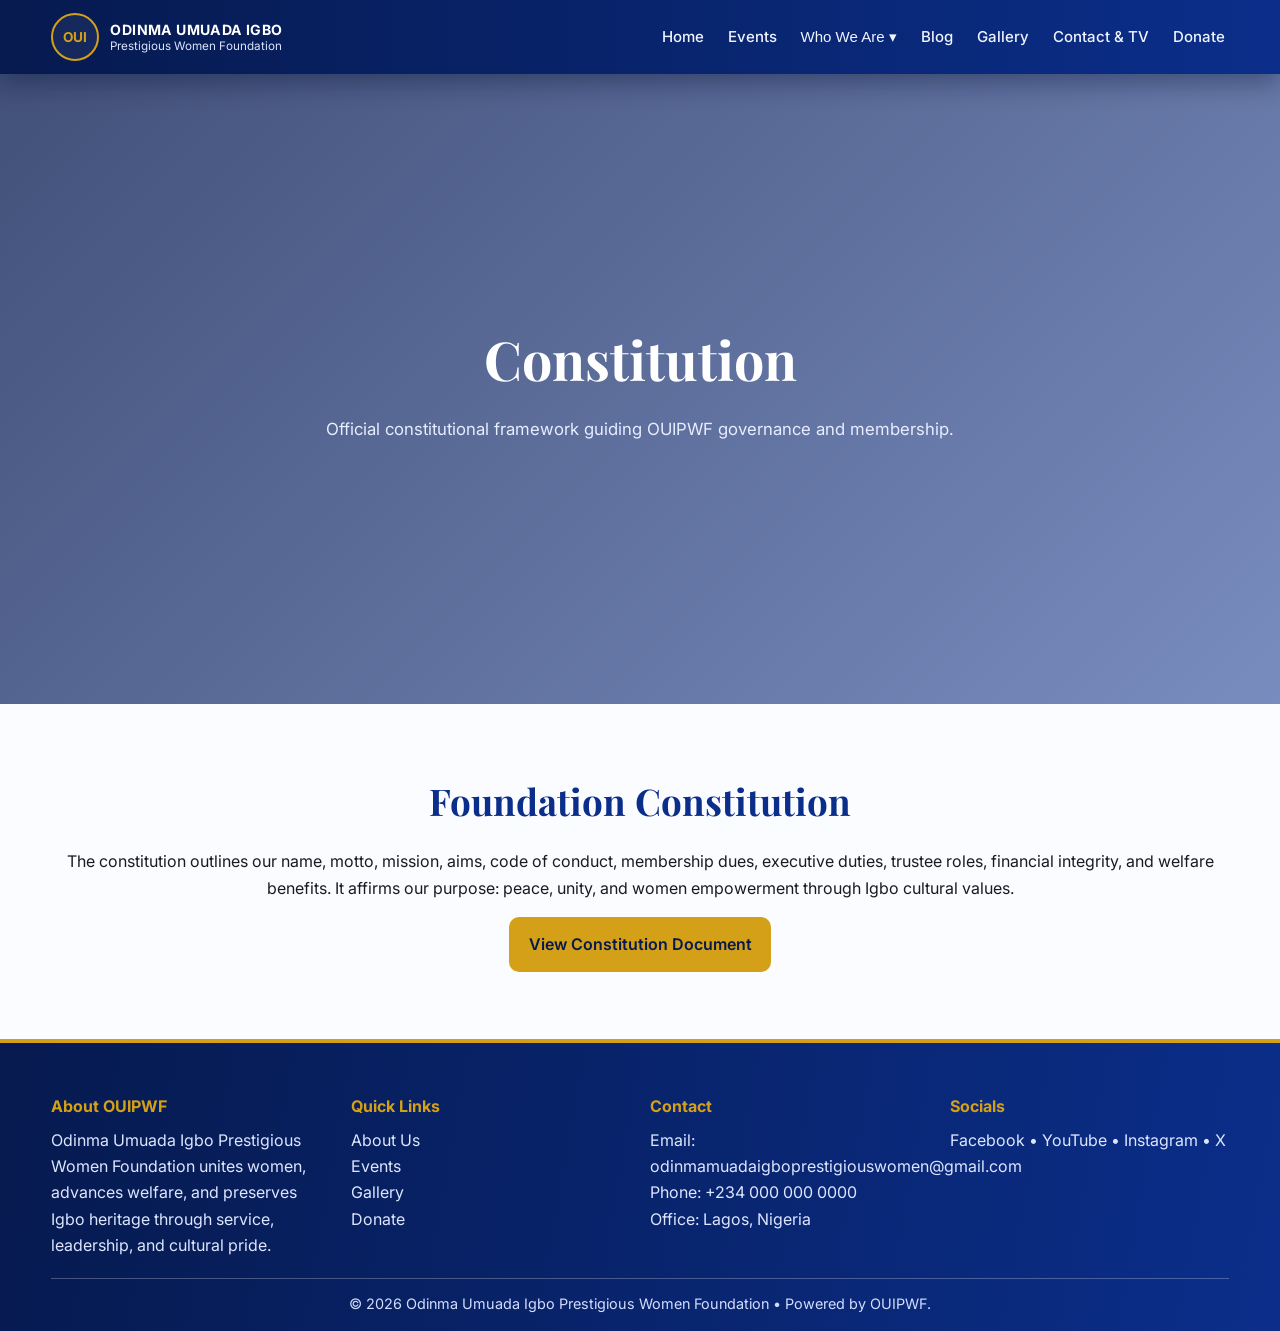
<file: constitution.html>
<!doctype html><html><head><meta charset='UTF-8'><meta name='viewport' content='width=device-width,initial-scale=1'><title>Constitution | OUIPWF</title><link rel='stylesheet' href='styles.css'></head><body><div data-include='header'></div>
<section class='hero'><video autoplay muted loop playsinline data-hero-video></video><div class='hero-content'><h1>Constitution</h1><p>Official constitutional framework guiding OUIPWF governance and membership.</p></div></section>
<section class='section'><div class='container' style='text-align:center'><h2 class='section-title'>Foundation Constitution</h2><p>The constitution outlines our name, motto, mission, aims, code of conduct, membership dues, executive duties, trustee roles, financial integrity, and welfare benefits. It affirms our purpose: peace, unity, and women empowerment through Igbo cultural values.</p><a class='btn btn-gold' href='https://docs.google.com' target='_blank'>View Constitution Document</a></div></section>
<div data-include='footer'></div><script src='script.js'></script></body></html>
</file>
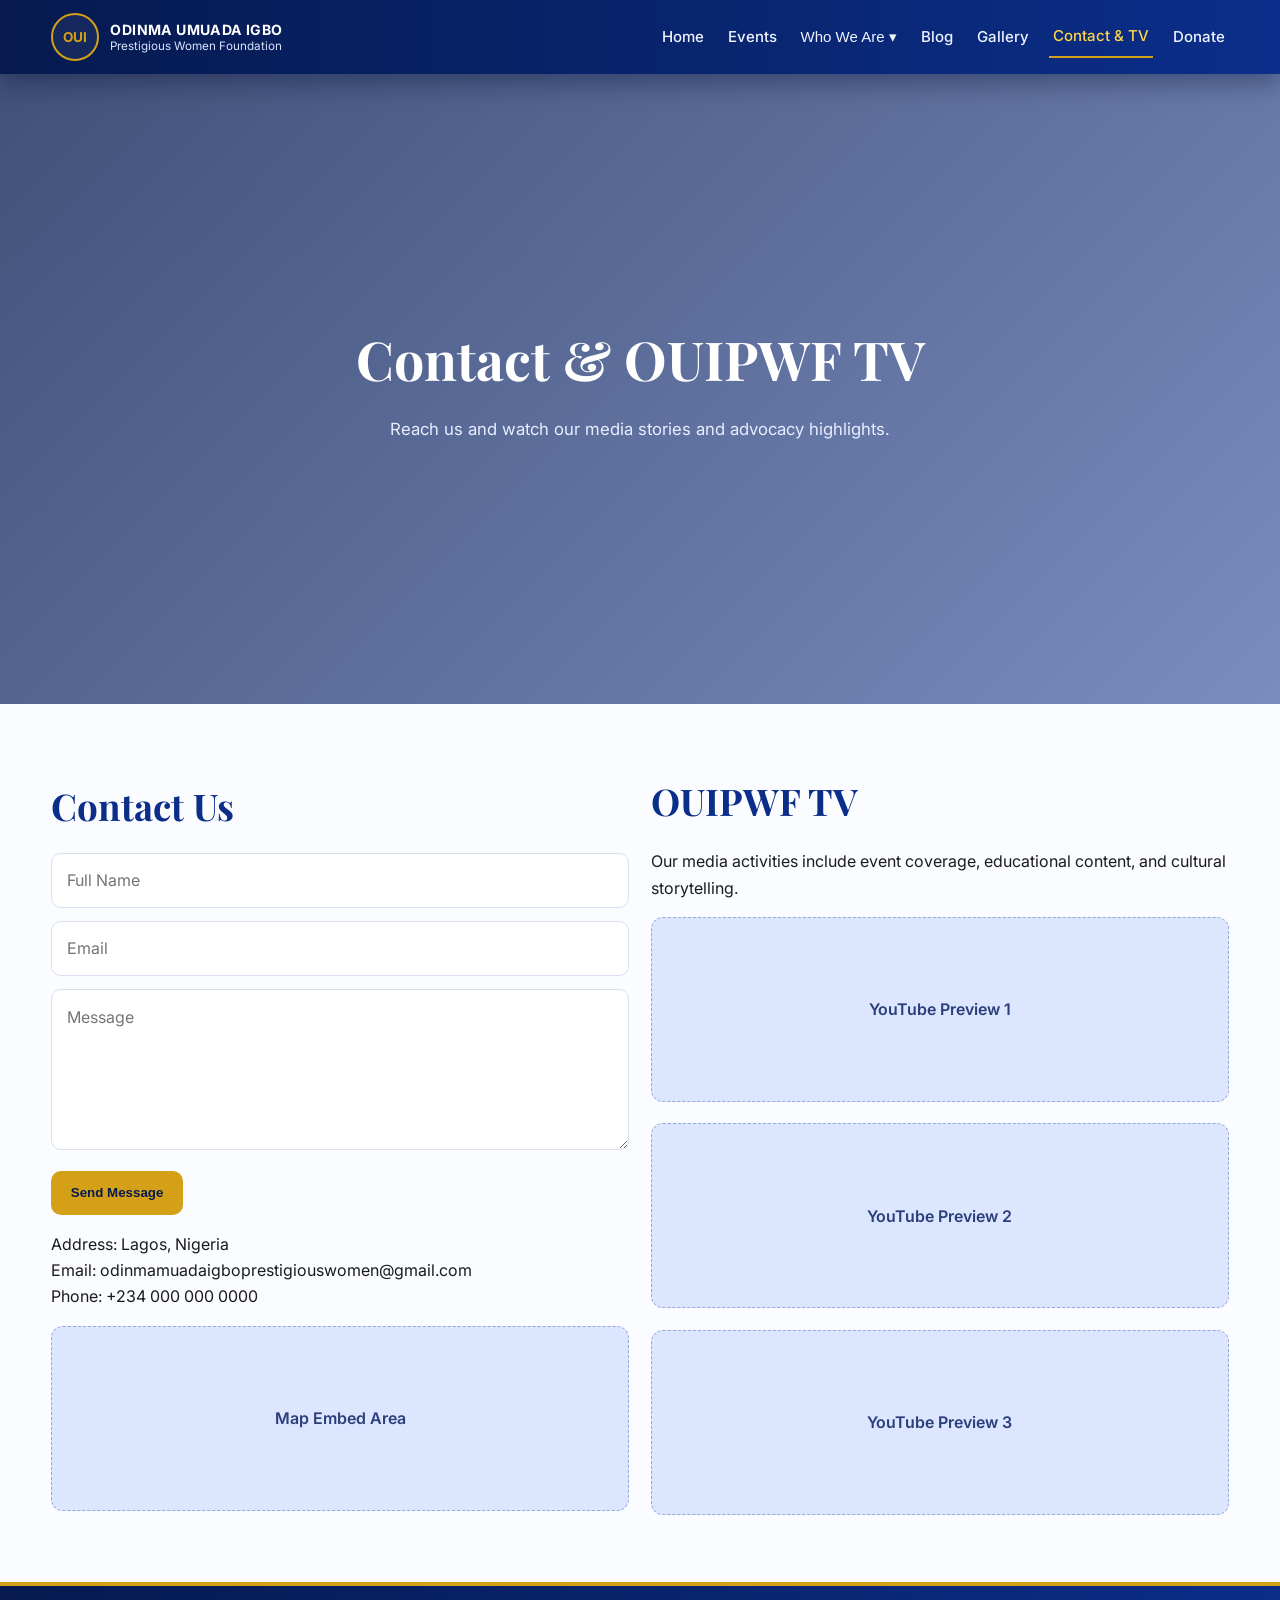
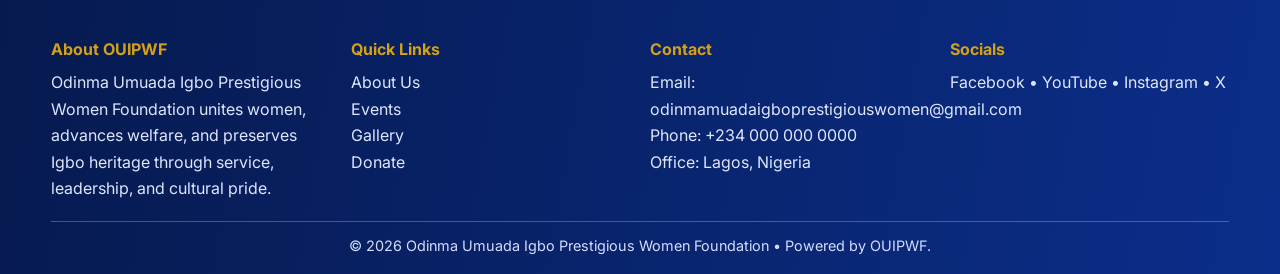
<file: contact-tv.html>
<!doctype html><html><head><meta charset='UTF-8'><meta name='viewport' content='width=device-width,initial-scale=1'><title>Contact & TV | OUIPWF</title><link rel='stylesheet' href='styles.css'></head><body><div data-include='header'></div>
<section class='hero'><video autoplay muted loop playsinline data-hero-video></video><div class='hero-content'><h1>Contact & OUIPWF TV</h1><p>Reach us and watch our media stories and advocacy highlights.</p></div></section>
<section class='section'><div class='container grid two-col'><div><h2 class='section-title'>Contact Us</h2><input class='form-control' placeholder='Full Name'><input class='form-control' placeholder='Email'><textarea class='form-control' rows='5' placeholder='Message'></textarea><button class='btn btn-gold'>Send Message</button><p style='margin-top:1rem'>Address: Lagos, Nigeria<br>Email: odinmamuadaigboprestigiouswomen@gmail.com<br>Phone: +234 000 000 0000</p><div class='map-placeholder'>Map Embed Area</div></div><div><h2 class='section-title'>OUIPWF TV</h2><p>Our media activities include event coverage, educational content, and cultural storytelling.</p><div class='grid'><div class='video-thumb'>YouTube Preview 1</div><div class='video-thumb'>YouTube Preview 2</div><div class='video-thumb'>YouTube Preview 3</div></div></div></div></section>
<div data-include='footer'></div><script src='script.js'></script></body></html>
</file>
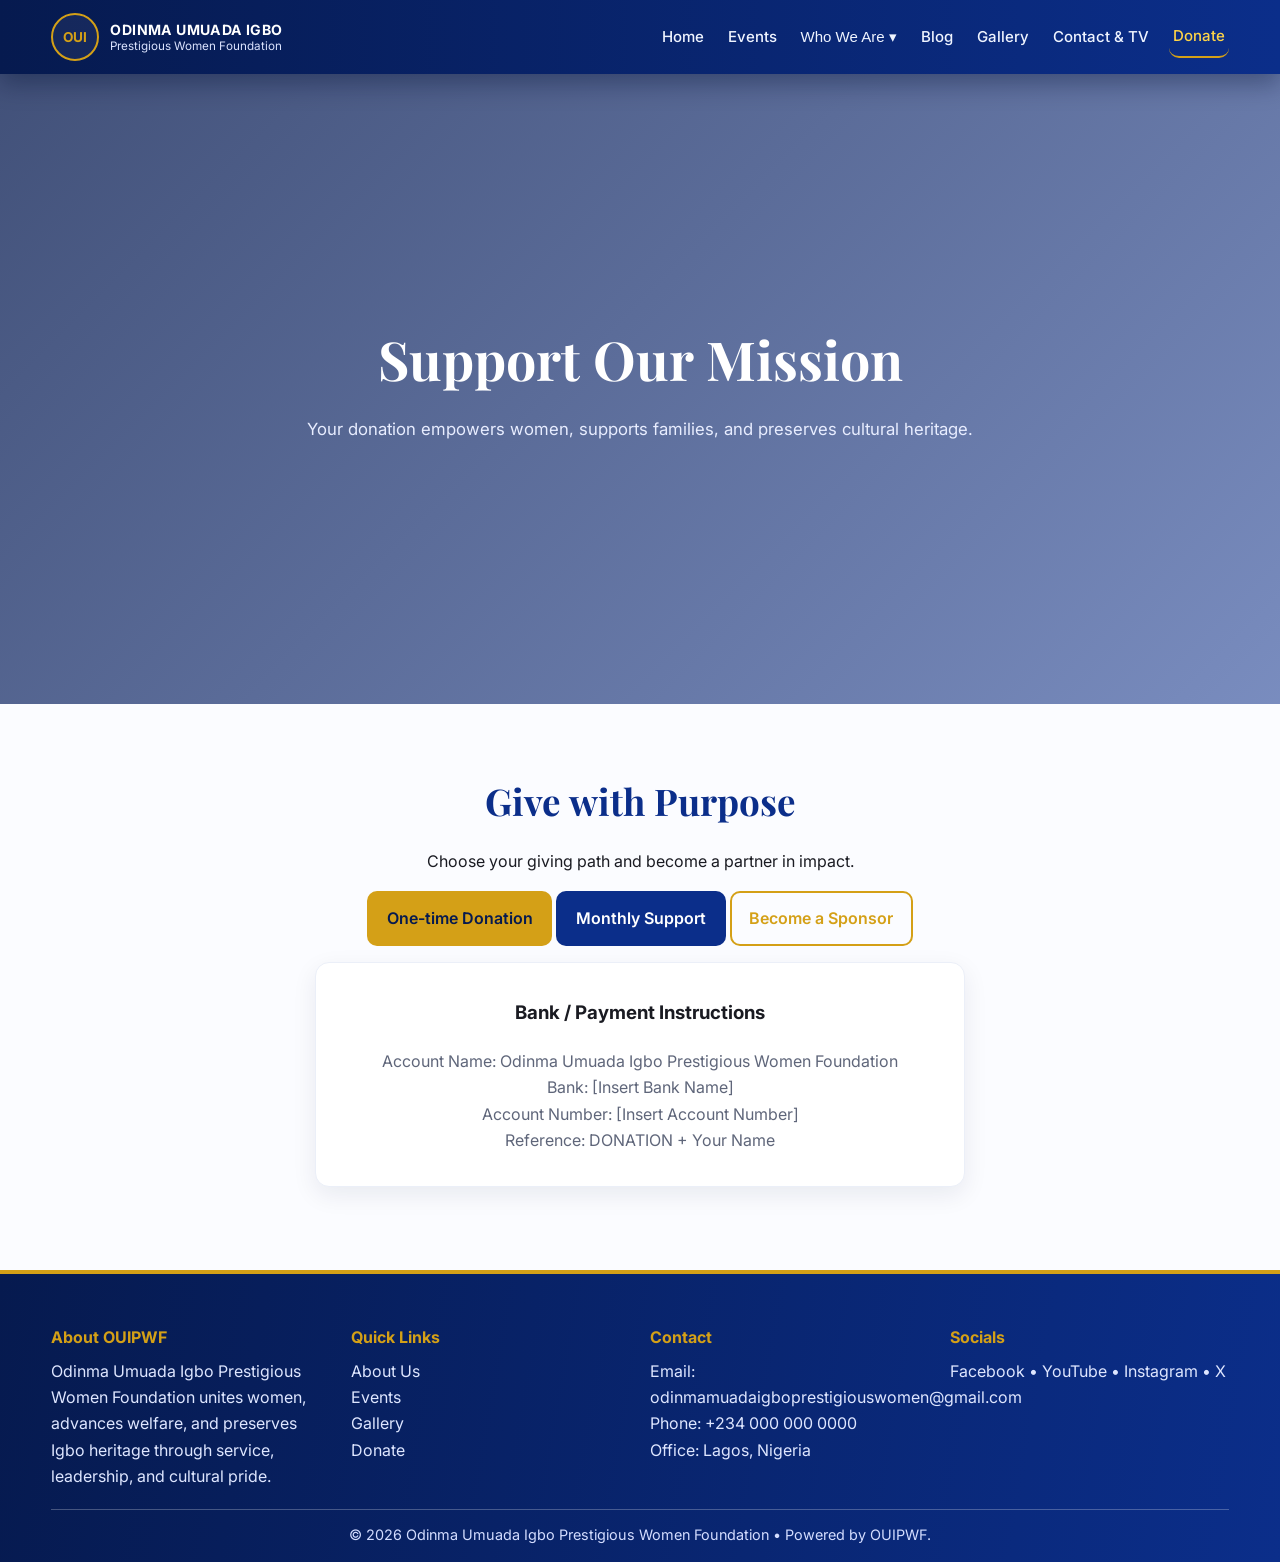
<file: donate.html>
<!doctype html><html><head><meta charset='UTF-8'><meta name='viewport' content='width=device-width,initial-scale=1'><title>Donate | OUIPWF</title><link rel='stylesheet' href='styles.css'></head><body><div data-include='header'></div>
<section class='hero'><video autoplay muted loop playsinline data-hero-video></video><div class='hero-content'><h1>Support Our Mission</h1><p>Your donation empowers women, supports families, and preserves cultural heritage.</p></div></section>
<section class='section'><div class='container' style='text-align:center'><h2 class='section-title'>Give with Purpose</h2><p>Choose your giving path and become a partner in impact.</p><p><a class='btn btn-gold' href='#'>One-time Donation</a> <a class='btn btn-blue' href='#'>Monthly Support</a> <a class='btn btn-outline' href='#'>Become a Sponsor</a></p><div class='card' style='max-width:650px;margin:1rem auto'><div class='card-body'><h3>Bank / Payment Instructions</h3><p>Account Name: Odinma Umuada Igbo Prestigious Women Foundation<br>Bank: [Insert Bank Name]<br>Account Number: [Insert Account Number]<br>Reference: DONATION + Your Name</p></div></div></div></section>
<div data-include='footer'></div><script src='script.js'></script></body></html>
</file>
<file: styles.css>
@import url('https://fonts.googleapis.com/css2?family=Playfair+Display:wght@600;700&family=Inter:wght@400;500;600;700&display=swap');

:root {
  --royal-blue: #0b2e8a;
  --royal-blue-dark: #061a4f;
  --gold: #d4a017;
  --yellow: #ffd447;
  --text: #1a1b22;
  --muted: #5f667a;
  --light: #f4f7ff;
  --radius: 14px;
}

* { box-sizing: border-box; }

html { scroll-behavior: smooth; }

body {
  margin: 0;
  font-family: 'Inter', sans-serif;
  color: var(--text);
  background: #fff;
  line-height: 1.65;
}

a { color: inherit; text-decoration: none; }

.container { width: min(1180px, 92%); margin: 0 auto; }

.site-header {
  position: sticky;
  top: 0;
  z-index: 1000;
  background: linear-gradient(90deg, var(--royal-blue-dark), var(--royal-blue));
  color: #fff;
  box-shadow: 0 10px 24px rgba(4, 15, 50, 0.35);
  backdrop-filter: blur(8px);
}

.nav-wrap {
  display: flex;
  align-items: center;
  justify-content: space-between;
  gap: 1.2rem;
  padding: 0.82rem 0;
}

.logo { display: flex; align-items: center; gap: .7rem; }
.logo-mark {
  width: 48px;
  height: 48px;
  border-radius: 50%;
  border: 2px solid var(--gold);
  color: var(--gold);
  display: grid;
  place-items: center;
  font-size: 0.85rem;
  font-weight: 700;
  background: rgba(255, 255, 255, 0.06);
}
.logo-text { display: grid; line-height: 1.2; }
.logo-text strong { font-size: .88rem; letter-spacing: .4px; }
.logo-text small { color: #dce4ff; font-size: .73rem; }

.nav-menu {
  display: flex;
  align-items: center;
  gap: 1rem;
  flex-wrap: wrap;
}

.nav-menu > a,
.dropdown-toggle {
  color: #eff4ff;
  font-size: 0.94rem;
  font-weight: 500;
  background: none;
  border: none;
  cursor: pointer;
  padding: 0.45rem 0.25rem;
}

.nav-menu > a:hover,
.dropdown-toggle:hover { color: var(--yellow); }

.nav-menu > a.active-link {
  color: var(--yellow);
  border-bottom: 2px solid var(--gold);
}

.dropdown { position: relative; }
.dropdown-content {
  display: none;
  position: absolute;
  top: calc(100% + 8px);
  left: 0;
  min-width: 190px;
  background: #fff;
  border-radius: 10px;
  box-shadow: 0 16px 28px rgba(9, 18, 45, 0.22);
  overflow: hidden;
  border: 1px solid #eef1fb;
}
.dropdown-content a {
  display: block;
  color: #1f2c53;
  padding: .72rem .9rem;
  font-size: .9rem;
}
.dropdown-content a:hover { background: #f1f5ff; }
.dropdown:hover .dropdown-content,
.dropdown.open .dropdown-content { display: block; }

.btn {
  display: inline-block;
  border-radius: 10px;
  padding: .78rem 1.1rem;
  border: 2px solid transparent;
  font-weight: 600;
  transition: .25s ease;
}
.btn-gold { background: var(--gold); color: var(--royal-blue-dark); }
.btn-gold:hover { transform: translateY(-1px); filter: brightness(1.05); }
.btn-blue { background: var(--royal-blue); color:#fff; }
.btn-outline { border-color: var(--gold); color: var(--gold); }
.btn-outline:hover { background: rgba(212,160,23,.09); }
.donate-nav { padding: .6rem 1rem; }

.hamburger {
  display: none;
  border: none;
  background: none;
  color: #fff;
  font-size: 1.45rem;
}

.hero {
  position: relative;
  min-height: 70vh;
  display: grid;
  place-items: center;
  text-align: center;
  overflow: hidden;
  color: #fff;
}
.hero video {
  position: absolute;
  inset: 0;
  width: 100%;
  height: 100%;
  object-fit: cover;
}
.hero::after {
  content: '';
  position: absolute;
  inset: 0;
  background: linear-gradient(135deg, rgba(6,26,79,.76), rgba(11,46,138,.55));
}
.hero-content {
  position: relative;
  z-index: 2;
  width: min(880px, 92%);
  animation: rise .8s ease;
}
.hero h1 {
  margin: 0 0 .8rem;
  font-family: 'Playfair Display', serif;
  font-size: clamp(2rem, 4.2vw, 3.6rem);
  color: #fff;
}
.hero p {
  margin: 0 auto 1.25rem;
  width: min(760px, 95%);
  color: #e8edff;
  font-size: 1.05rem;
}

.section { padding: 4.2rem 0; }
.section:nth-of-type(even):not(.hero):not(.vision):not(.cta-gold) { background: #fbfcff; }

.section-title {
  margin: 0 0 1rem;
  font-family: 'Playfair Display', serif;
  font-size: clamp(1.6rem, 3vw, 2.3rem);
  color: var(--royal-blue);
}
.gold-title { color: var(--gold); }

.grid { display: grid; gap: 1.35rem; }
.two-col { grid-template-columns: repeat(auto-fit, minmax(300px, 1fr)); align-items: center; }
.cards-3 { grid-template-columns: repeat(auto-fit, minmax(240px, 1fr)); }

.card {
  background: #fff;
  border: 1px solid #ebeff8;
  border-radius: var(--radius);
  overflow: hidden;
  box-shadow: 0 8px 24px rgba(12, 26, 61, 0.08);
  transition: transform .25s ease, box-shadow .25s ease;
}
.card:hover {
  transform: translateY(-4px);
  box-shadow: 0 14px 30px rgba(12, 26, 61, 0.15);
}
.card img {
  width: 100%;
  height: 230px;
  object-fit: cover;
}
.card-body { padding: 1.05rem 1.05rem 1.2rem; }
.card-body p { color: var(--muted); margin: .45rem 0 .85rem; }

.executive-stack .card { border: 2px solid rgba(212,160,23,.7); }
.executive-stack .card img { height: 280px; }

.vision {
  background: linear-gradient(130deg, var(--royal-blue-dark), var(--royal-blue));
  color: #e6ecff;
  text-align: center;
}
.mission { background: var(--light); }
.mission ul { margin: 0; padding-left: 1.2rem; }
.mission li { margin-bottom: .45rem; }

.cta-gold {
  background: linear-gradient(45deg, #ba8c11, var(--gold), var(--yellow));
  text-align: center;
  color: #202020;
}
.cta-gold h2 { margin-top: 0; font-family: 'Playfair Display', serif; }

.gallery-grid { grid-template-columns: repeat(auto-fit, minmax(220px, 1fr)); }
.gallery-grid img {
  width: 100%;
  height: 220px;
  object-fit: cover;
  border-radius: 10px;
  box-shadow: 0 6px 16px rgba(8, 18, 40, 0.14);
}

.split { display: grid; grid-template-columns: 2fr 1fr; gap: 1.3rem; }
.sidebar {
  background: #f3f6ff;
  border: 1px solid #e5ebff;
  padding: 1rem;
  border-radius: 12px;
}

.form-control {
  width: 100%;
  padding: .85rem .9rem;
  border-radius: 10px;
  border: 1px solid #d8dff2;
  margin-bottom: .8rem;
  font: inherit;
}

.footer {
  background: linear-gradient(100deg, var(--royal-blue-dark), var(--royal-blue));
  color: #eef3ff;
  padding: 2.9rem 0 1rem;
  border-top: 4px solid var(--gold);
}
.footer-grid {
  display: grid;
  grid-template-columns: repeat(auto-fit, minmax(210px, 1fr));
  gap: 1.3rem;
}
.footer h4 { color: var(--gold); margin: .2rem 0 .45rem; }
.footer p { margin: 0; color: #dee6ff; }
.copy {
  border-top: 1px solid rgba(255,255,255,.25);
  margin-top: 1.2rem;
  padding-top: .8rem;
  text-align: center;
  color: #d4ddff;
  font-size: .9rem;
}

.map-placeholder,
.video-thumb {
  background: #dde6ff;
  border: 1px dashed #96a9de;
  border-radius: 12px;
  min-height: 185px;
  display: grid;
  place-items: center;
  color: #2b3f7a;
  font-weight: 600;
}

@keyframes rise {
  from { opacity: 0; transform: translateY(18px); }
  to { opacity: 1; transform: none; }
}

@media (max-width: 980px) {
  .logo-text small { display: none; }

  .hamburger { display: block; }

  .nav-menu {
    display: none;
    position: absolute;
    top: 76px;
    left: 0;
    right: 0;
    padding: 1rem;
    background: linear-gradient(180deg, #08236b, #0b2e8a);
    flex-direction: column;
    align-items: flex-start;
    border-top: 1px solid rgba(255,255,255,.18);
  }

  .nav-menu.open { display: flex; }

  .dropdown { width: 100%; }
  .dropdown-content {
    position: static;
    margin-top: .35rem;
    width: 100%;
  }

  .split { grid-template-columns: 1fr; }
}
</file>
